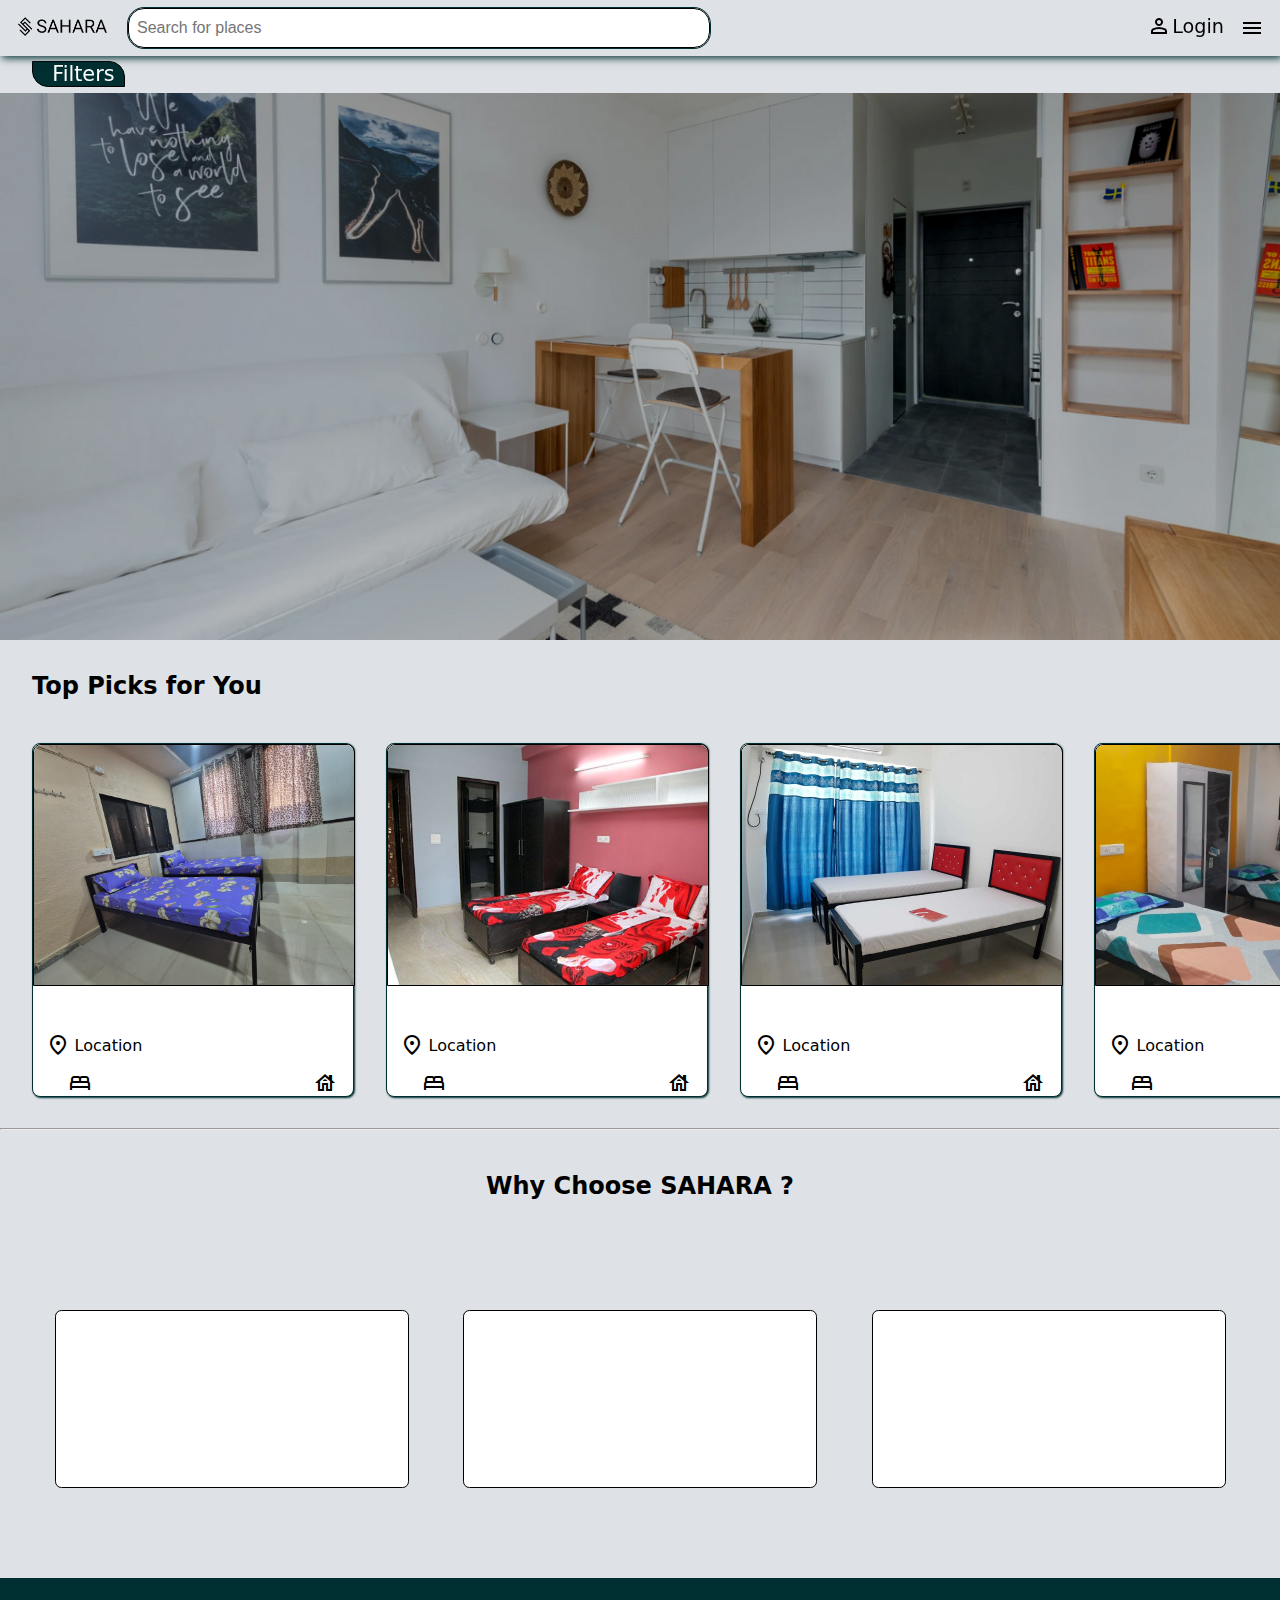
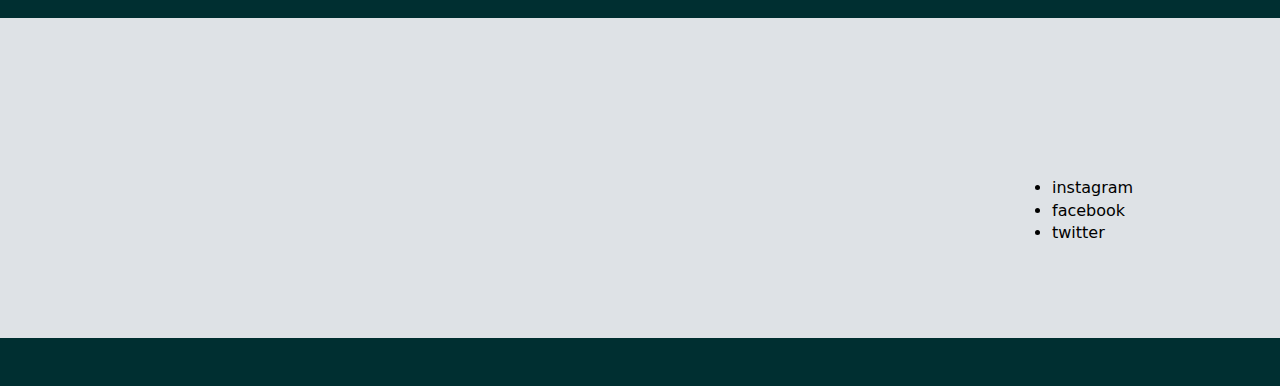
<file: index.html>
<!DOCTYPE html>
<html lang="en">
<head>
    <link rel="stylesheet" href="https://fonts.googleapis.com/css2?family=Material+Symbols+Outlined" />
    <link rel="preconnect" href="https://fonts.googleapis.com">
    <link rel="preconnect" href="https://fonts.gstatic.com" crossorigin>
    <link href="https://fonts.googleapis.com/css2?family=Delius+Swash+Caps&family=Liter&family=Montserrat:ital,wght@0,100..900;1,100..900&family=Poppins:ital,wght@0,100;0,200;0,300;0,400;0,500;0,600;0,700;0,800;0,900;1,100;1,200;1,300;1,400;1,500;1,600;1,700;1,800;1,900&display=swap" rel="stylesheet">
    <meta name="viewport" content="width=device-width, initial-scale=1.0">
    <title>SAHARA-Home page</title>
    <link rel="stylesheet" href="style.css">
    <link rel="stylesheet" href="suboptions.css">
    <link rel="icon" href="Images/Icon.png">
    <script defer src="app.js"></script>
    <script async defer src="https://maps.gomaps.pro/maps/api/js?key=AlzaSy0FPa7wXDYpIoGrGJFYVK1JHdGjHH2PzRg&libraries=places" onload="initMap()"></script>

</head>
<body> 
    <form action="/action" class="navbar">
        <div class="logo">
            <img src="Images/logo.png" class="image">
        </div>
            
        <input type="text" id="locationInput" placeholder="Search for places" class="searchbar" name = "search">
        <div class="options">
            <div class="logi">
                <label for="login"><span class="material-symbols-outlined">person</span></label>
                <a href="#" class="anchor" id = "login" onclick="redirectToLogin()">Login</a>
            </div>
            <a href="#" class="menu"><span class="material-symbols-outlined menu-option" >menu</span></a>
        </div>
        
    </form>
    <div class="navbar-2">
        <label for="click" id ="filter-btn">Filters</label>
        <input type="checkbox" id = "click">
        <div class="filters">
            <button class="button">Top localities</button>
            <button class="button">Budget</button>
            <button class="button">Amenities</button>
            <button class="button">Occupancy</button>
            <button class="button food-availability">Food availability</button>
        </div>
    </div>
    <div class="advertise">
        <div id="map"></div>
        <div class="add">
            <h3>PG Hunting Made Simple & Stress-Free!</h3>
        </div>
        <div class="info">
            <p>Discover comfordable and affordable PG in your prefered location</p>
        </div>
        
        <div id="mapContainer">
            <div id="map"></div>
        </div>
    </div>
    <h2 class="recommendation-heading">Top Picks for You</h2>
    <div class="recommendation">
        <!-- pg1 -->
        <div class="pg-card">
            <div class="pic">
                <img src="Data/bed1.webp" alt="">
            </div>
            <div class="details">
                <h3 id = "price">Price : 3500 RS/Month</h3>
                <div class="location">
                    <span class="material-symbols-outlined">location_on</span>
                    <a id = "location" href="#">Location</a>
                </div>
                <div class="facilities">
                    <div><p id ="p1">2</p> <span class="material-symbols-outlined">bed</span></div>
                    <div><p id = "p2">PG</p><span class="material-symbols-outlined">house</span></div>
                </div>
            </div>
        </div>
        <!-- pg2-->
        <div class="pg-card">
            <div class="pic">
                <img src="Data/bed2.jpg" alt="">
            </div>
            <div class="details">
                <h3 id = "price">Price : 5000 RS/Month</h3>
                <div class="location">
                    <span class="material-symbols-outlined">location_on</span>
                    <a id = "location" href="#">Location</a>
                </div>
                <div class="facilities">
                    <div><p id ="p1">2</p> <span class="material-symbols-outlined">bed</span></div>
                    <div><p id = "p2">PG</p><span class="material-symbols-outlined">house</span></div>
                </div>
            </div>
        </div>
        <!-- pg3 -->
        <div class="pg-card">
            <div class="pic">
                <img src="Data/bed3.jpg" alt="">
            </div>
            <div class="details">
                <h3 id = "price">Price : 3000 RS/Month</h3>
                <div class="location">
                    <span class="material-symbols-outlined">location_on</span>
                    <a id = "location" href="#">Location</a>
                </div>
                <div class="facilities">
                    <div><p id ="p1">2</p> <span class="material-symbols-outlined">bed</span></div>
                    <div><p id = "p2">PG</p><span class="material-symbols-outlined">house</span></div>
                </div>
            </div>
        </div>
        <!-- pg4 -->
        <div class="pg-card">
            <div class="pic">
                <img src="Data/bed4.jpg" alt="">
            </div>
            <div class="details">
                <h3 id = "price">Price : 4000 RS/Month</h3>
                <div class="location">
                    <span class="material-symbols-outlined">location_on</span>
                    <a id = "location" href="#">Location</a>
                </div>
                <div class="facilities">
                    <div><p id ="p1">2</p> <span class="material-symbols-outlined">bed</span></div>
                    <div><p id = "p2">PG</p><span class="material-symbols-outlined">house</span></div>
                </div>
            </div>
        </div>
        <div class="pg-card">
            <div class="pic">
                <img src="Data/bed5.jpg" alt="">
            </div>
            <div class="details">
                <h3 id = "price">Price : 3500 RS/Month</h3>
                <div class="location">
                    <span class="material-symbols-outlined">location_on</span>
                    <a id = "location" href="#">Location</a>
                </div>
                <div class="facilities">
                    <div><p id ="p1">2</p> <span class="material-symbols-outlined">bed</span></div>
                    <div><p id = "p2">PG</p><span class="material-symbols-outlined">house</span></div>
                </div>
            </div>
        </div>
        <div class="pg-card">
            <div class="pic">
                <img src="Data/bed6.jpg" alt="">
            </div>
            <div class="details">
                <h3 id = "price">Price : 3500 RS/Month</h3>
                <div class="location">
                    <span class="material-symbols-outlined">location_on</span>
                    <a id = "location" href="#">Location</a>
                </div>
                <div class="facilities">
                    <div><p id ="p1">2</p> <span class="material-symbols-outlined">bed</span></div>
                    <div><p id = "p2">PG</p><span class="material-symbols-outlined">house</span></div>
                </div>
            </div>
        </div>
    </div>
    <hr>
    <div class="footer">
        <h2>Why Choose SAHARA ?</h2>
        <p class ="para1">We make finding your perfect PG accommodation easy and hassle-free</p>
        <div class="content">
            <div class="card-info" id = "card1">
                <h3>Verified Properties</h3>
                <p>All properties are personally varified to</p>
                <p>ensures quality and safety</p>
            </div>
            <div class="card-info" id = "card2">
                <h3>No Brokerage</h3>
                <p>Connect directly with property owners and</p>
                <p>save on brokerage fees</p>
            </div>
            <div class="card-info" id = "card3">
                <h3>24 / 7 Support</h3>
                <p>Our dedicated support is always here</p>
                <p>to help you</p>
            </div>
        </div>
    </div>
    <div class="back-to-top">
        <h3><a href="#">Back to top</a></h3>
    </div>
    <div class="information ">
        <div class="about-us">
            <h3>About us </h3>
            <p>SAHARA is  designed to help students easily find and book PG  near their colleges. It offers features like location-based search, virtual tours, AI-driven recommendations, and secure transactions. The platform ensures transparency with verified listings and authentic reviews, making the housing search efficient and reliable.</p>
        </div>
        <div class="connect">
            <h3>Connect with us</h3>
            <ul>
                <li><a href="https://www.instagram.com/sahara_housing_hub?igsh=MTg1OHBld3JiYWtvNw==">instagram</a></li>
                <li><a href="#">facebook</a></li>
                <li><a href="#">twitter</a></li>
            </ul>

        </div>
    </div>
    <footer>
        <p>Contact us </p>
        <p>Gmail : sahara@gmail.com</p>
        <p>phone : +91-8668400104</p>
    </footer>
  
</body>
</html>
</file>
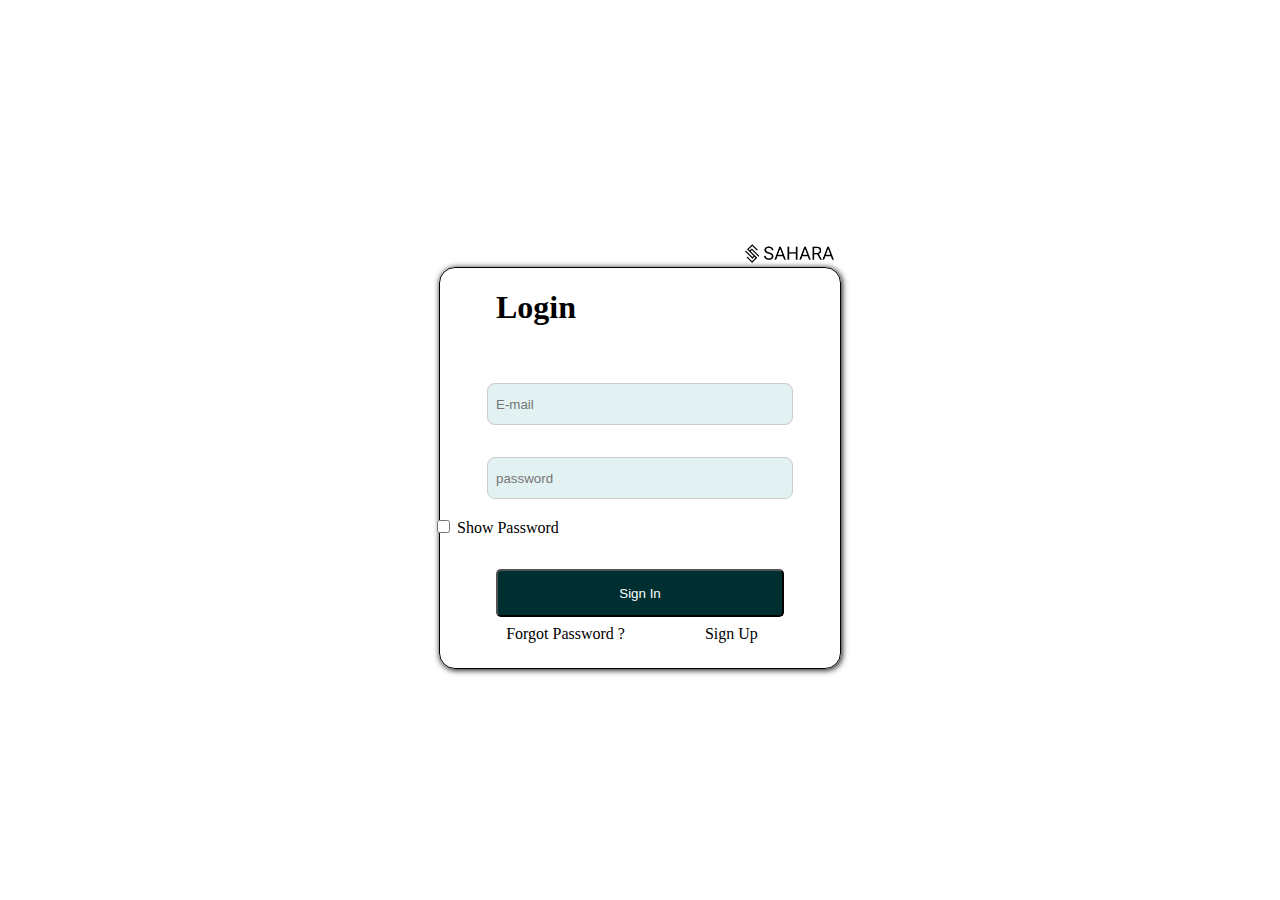
<file: login.html>
<!DOCTYPE html>
<html lang="en">
<head>
    <meta charset="UTF-8">
    <meta name="viewport" content="width=device-width, initial-scale=1.0">
    <title>Login-SAHARA</title>
    <link rel="icon" href="Images/Icon.png">
    <link rel="stylesheet" href="login.css">
</head>
<body>
    <form action="/action">
        <div class="logo">
            <img src="Images/logo.png" class="image">
        </div>
        <div class="box">
            <h1>Login</h1>
            <div class="input">
                <input type="text" class ="username" placeholder="E-mail">
                <input type="password" class = "password" placeholder="password"><br>
                <div class="show">
                    <input type="checkbox" id = 'show'>
                    <label for="show">Show Password</label>
                </div>
            </div>
            <button type="submit" class="sign-in">Sign In</button>
            <div class="forgot">
                <a href="#" id ="forgot">Forgot Password ?</a>
                <a href="#" id = "sign-up">Sign Up</a>
            </div>
        </div>
    </form>
</body>
</html>
</file>
<file: style.css>
body{
    margin:0;
    padding: 0;
    background-color: #e9ecef;
    font-family: UberMoveText, system-ui, "Helvetica Neue", Helvetica, Arial, sans-serif;
    font-weight: 400;
    font-style: normal;
    background-color: #dee2e6;
}
.navbar{
    height:3.5rem;
    width:100%;
    box-shadow: 2px 2px 8px #002F31;
    display: flex;
    align-items: center;
    position: fixed;
    top:0px;
    z-index: 1000;
    background-color: #dee2e6;
}
.logo{
    height:100%;
    width:8rem;

}
.image{
    width: 128px;
    height: 100%;
    object-fit: cover;
}
.searchbar{
    height:2.3rem;
    width:40rem;
    padding-left: 0.5rem;
    font-size: 1rem;
    border-radius: 1rem;
    border: 1px solid black;
    outline: 1px solid #002F31;
}
.options{
    height: 100%;
    width:40rem;
    display: flex;
    align-items: center;
    justify-content: right;
}

.logi{
    display: flex;
    justify-content: center;
    align-items: center;
}
.logi #login{
    padding-bottom: 2.5px;
    margin-left: 1px;#002F31
}
.anchor{
    text-decoration: none;
    font-size: 1.2rem;
    color: black;
}
.menu{
    margin-top:0.2rem;
    margin-right: 1rem;
    margin-left: 1rem;
    color: black;
}
@media(max-width:870px){
    #about-us{
        display: none;
    }
}

.anchor:hover{
    color: #002F31;
    font-size: 1.25rem;
}
.menu-option:hover{
    font-size: 1.7rem;
}
#anchor{
    padding-bottom: 0.5rem;
    margin-left: 0.5rem;
    font-size: 1.5rem;
}
.navbar-2{
    height:2.3rem;
    width: 100%;
    background-color: #dee2e6;
    display: flex;
    align-items: center;
    justify-content: left;
    position: fixed;
    top:3.5rem;
    z-index: 999;
}
.filters{
    position:absolute;
    right:-40rem;
    height: 100%;
    width: 40rem;
    display: flex;
    align-items: center;
    justify-content: space-around;
    transition: right 1s ease-in-out;
}
#click:checked ~ .filters{
    right:30rem;
}

#filter-btn{
    margin-left: 2rem;
    margin-right: 2rem;
    height:1.5rem;
    width:4.5rem;
    background-color: #002F31;
    padding-left: 1.2rem;
    font-size: 1.3rem;
    border:1px solid black;
    border-top-right-radius: 1rem;
    border-bottom-left-radius: 1rem;
    text-decoration: none;
    color: white;
    cursor: pointer;
    z-index: 1000;
}
#filter-btn:hover{
    height:1.6rem;
    width:4.6rem;
}
#filter-btn:active{
    background-color: rgb(17, 29, 17);

}
#click{
    display: none;
}
.button{
    height:1.5rem;
    width:6rem;
    border:1.2px solid #002F31;
    border-radius: 0.7rem;
    background-color: #dee2e6;
    cursor: pointer;
}
.button:hover{
    box-shadow: 1px 1px 2px black;
    height:1.6rem;
    width:6.1rem;
}
.button:active{
    background-color: #002F31;
    color:white;
}
.food-availability{
    width:7rem;
}
.food-availability:hover{
    width:7.1rem;
}

#mapContainer {
    display: none; /* Initially hidden */
    width: 100%;
    height: 400px;
}
#map {
    width: 100%;
    height: 100%;
}
.advertise{
    height:40rem;
    width:100%;
    background-image: url("Images/Projects.png");
    background-size: cover;
}
.add{
    height:4rem;
    width:100%;
    position: absolute;
    top :15rem;
    display: flex;
    align-items: center;
    justify-content: center;
    font-size: 2.5rem;
    font-family: "Yusei Magic", serif;
    font-weight: 400;
    font-style: normal;
    color: white;
}

.info{
    height:4rem;
    width:100%;
    position: absolute;
    top :18rem;
    font-size: 1.3rem;
    display: flex;
    align-items: center;
    justify-content: center;
    color: white;
}
.footer{
    margin-top: 3rem;
    height:25rem;
    text-align: center;
    line-height: 1rem;
}
.content{
    margin-top: 5rem;
    display: flex;
    flex-wrap: wrap;
    text-align: center;
    justify-content: space-evenly;
}

.card-info{
    height:10rem;
    width:20rem;
    background-color: white;
    color:black;
    text-align: left;
    padding-left: 2rem;
    padding-top: 1rem;
    border: 1px solid black;
    border-radius: 0.4rem;
    line-height: 1rem;
}
h3 {
    position: relative;
    opacity: 0;
    animation: slideInH3 1s ease-out forwards;
}

p {
    position: relative;
    opacity: 0;
    animation: slideInP 1s ease-out 0.5s forwards;
}

@keyframes slideInH3 {
    from {
        transform: translateY(-100%);
        opacity: 0;
    }
    to {
        transform: translateY(0);
        opacity: 1;
    }
}

@keyframes slideInP {
    from {
        transform: translateY(100%);
        opacity: 0;
    }
    to {
        transform: translateY(0);
        opacity: 1;
    }
}
.recommendation-heading{
    margin-left: 2rem;
    margin-top: 2rem;
}
.recommendation h2{
  padding-left: 1rem;
}
.recommendation{
    display: flex;
    align-items: center;
    justify-content: space-evenly;
    height:25rem;
    overflow-x:auto;
    white-space: nowrap; 
    scrollbar-width: none;

}
.pg-card{
    height:22rem;
    width:20rem;
    background-color: white;
    margin-left: 2rem;
    border-radius: 0.5rem;
    border:1px solid #002F31;
    box-shadow: 1px 1px 2px #002F31;
    cursor: pointer;
}
.pg-card:hover{
    height: 22.5rem;
    border-color: black;
}
.pic{
    height:15rem;
    width:20rem;
    border: 1px solid black;
    /* background: url("/Data/bed1.jpg");
    background-size: cover; */
    border-top-left-radius: 0.5rem;
    border-top-right-radius: 0.5rem;
    cursor: pointer;
}
.pic img {
    width: 100%;
    height: 100%;
    object-fit: cover;
    border-top-left-radius: 0.5rem;
    border-top-right-radius: 0.5rem;
}

.location{
    height:1rem;
    margin: 0.8rem;
    display:flex;
    text-align: center;
    justify-content: left;
}
.details{
    line-height: 0.6rem;
}
.location #location{
    margin-top:0.5rem;
    margin-left: -0.7rem;
    text-decoration: none;
    color: black;
    cursor: pointer;
}
.details #price,#location{
    padding-left: 1rem;
}
.facilities{
    margin:1rem;
    height:2.2rem;
    display: flex;
    text-align: center;
    justify-content: space-between;
}
.facilities div{
    display: flex;
    align-items: center;
}
.facilities #p1{
    margin-bottom: 1rem;
    margin-right: 0.5rem;
    font-size: large;
}
.facilities #p2{
    margin-bottom: 1rem;
    margin-right: 0.5rem;
    font-size: large;
}
.back-to-top a{
    text-decoration: none;
    color:white;
}
.back-to-top{
    background-color: #002F31;
    color: white;
    height:2.5rem;
    width: 100%;
    display: flex;
    align-items: center;
    justify-content: center;
    cursor: pointer;
}
.information{
    display: flex;
    flex-wrap: wrap;
    align-items: center;
    justify-content: space-around;
    height: 20rem;
    width: 100%;
}
.information ul{
    line-height: 1.4rem;
}
.information ul a{
    text-decoration: none;
    color: black;
}
.about-us{
    width:40rem;
    font-size: large;
    line-height: 1.4;
    padding: 1rem;
}
.connect{
    padding-left: 1rem;
    height:10rem;
    width:10rem;
    border-radius: 0.3rem;
}
footer{
    background-color: #002F31;
    width:100%;
    height: 3rem;
    border-bottom: 2px solid white;
    display: flex;
    align-items: center;
    justify-content: left;
    color: white;
}
footer p{
    margin-left: 2rem;
}
#map{
    display: none;
}
</file>
<file: suboptions.css>
@media(max-width:1048px){
    .back-to-top{
        margin-top: 10rem;
    }
    #card3{
        margin-top: 2rem;
    }
}

@media(max-width:683px){
    .add h3{
        font-size: 1.4rem;
    }
    .info p{
        font-size: 1rem;
        padding:2rem;
        align-content: center;
    }
    #filter-btn{
        margin-left: 0.6rem;
    }
    #click:checked ~ .filters{
        right:-18rem;
    }
    .filters{
        display: flex;
        align-items: center;
        justify-content: left;
        overflow-x:auto;
        white-space: nowrap; 
        scrollbar-width: none;
    }
    .filters .button{
        margin:0.2rem;
    }
    .footer .para1{
        font-size: 0.9rem;
    }
    .content{
        height:40rem;
    }
    .back-to-top{
        margin-top: 25rem;
    }
    footer{
        margin-top: 10rem;
    }
    .connect{
        margin-right: 17rem;
    }
}
@media (min-width: 900px) and (max-width: 1000px){
    #click:checked ~ .filters{
        position: absolute;
        left: 8rem;
    }
    
}
</file>
<file: login.css>
body {
    margin: 0;
    padding: 0;
    display: flex;
    justify-content: center;
    align-items: center;
    height: 100vh;
    background-color: white;
    /* background: url("Images/x.png"); */
}

.box {
    width: 25rem;
    height: 25rem;
    border: 1px solid black;
    display: flex;
    flex-direction: column;
    align-items: center;
    text-align: center;
    border-radius: 1rem;
    box-shadow: 1px 1px 6px black;
    margin-top: -6rem;
    
}
h1{
    margin-left: -13rem;
}
.input {
    width: 46vh;
    display: flex;
    flex-direction: column;
    align-items: center;
}

.username{
    height: 1.5rem;
    width: 100%;
    max-width: 18rem;
    margin-bottom: 1rem;
    padding: 0.5rem;
    border: 1px solid #ccc;
    border-radius: 0.5rem;
    margin-top: 2.2rem;
    outline: none;
    background-color: #e2f2f3;
}
.password{
    height: 1.5rem;
    width: 100%;
    max-width: 18rem;
    margin-bottom: 1rem;
    padding: 0.5rem;
    border: 1px solid #ccc;
    border-radius: 0.5rem;
    margin-top: 1rem;
    outline: none;
    background-color: #e2f2f3;
}

.show {
    margin-top: -1rem;
    margin-bottom: 0;
    align-self: flex-start;
}

.sign-in {
    height: 3rem;
    width: 100%;
    max-width: 18rem;
    margin-top: 2rem;
    background-color: #002F31;
    color: white;
    cursor: pointer;
    border-radius: 0.3rem;
}
.sign-in:hover{
    background-color: #045457;
}
.forgot{
    display: flex;
    text-align: center;
    padding: 0.5rem;

}
.forgot #forgot{
    text-decoration: none;
    margin-right: 5rem;
    color: black;
}
.forgot #sign-up{
    text-decoration: none;
    margin-right: 1rem;
    color: black;
}

.logo{
    height:100%;
    width:8rem;
    position: relative;
    top: -2.5rem;
    left: 18rem;

}
.image{
    width: 128px;
    height: 100%;
    object-fit: cover;
}
</file>
